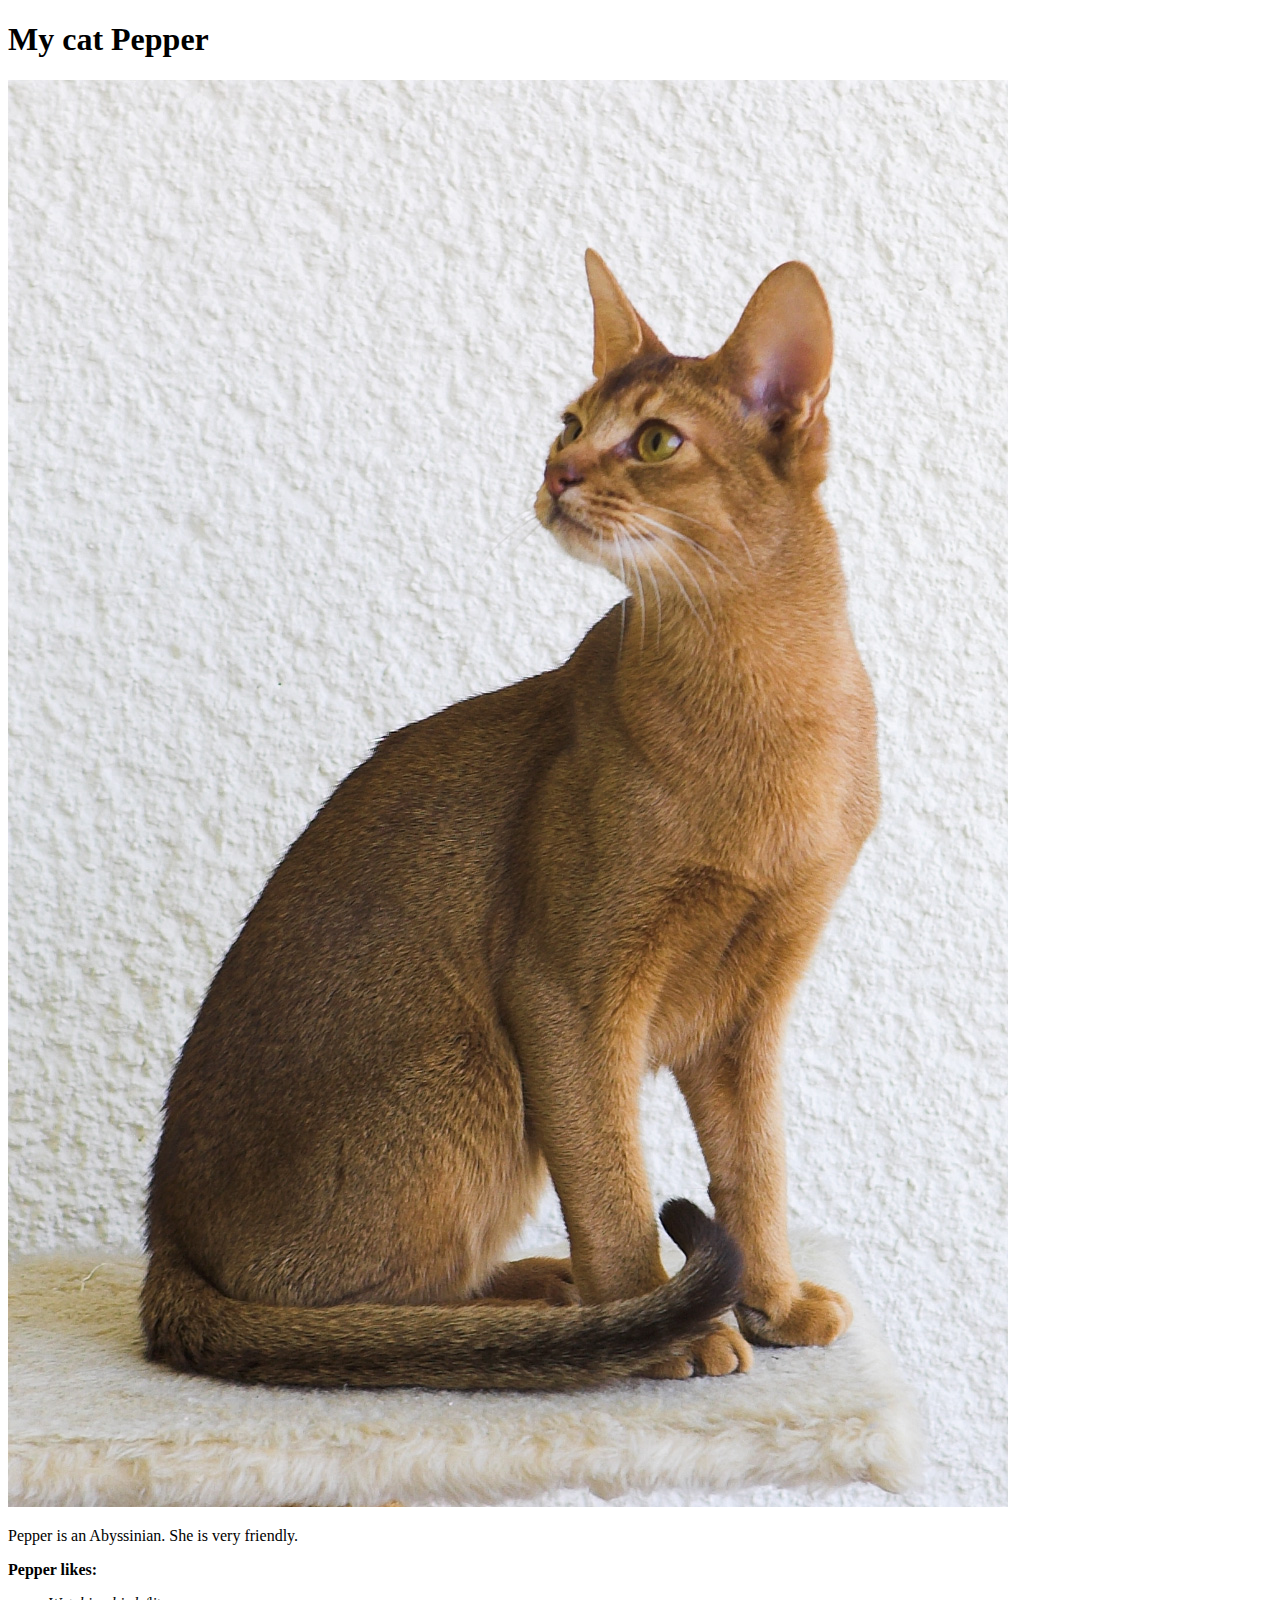
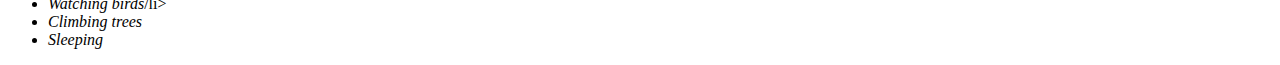
<file: index.html>
<!DOCTYPE html>
<html>
  <head>
    <title>Pet Website</title>
  </head>
  <body>
    <h1>My cat Pepper</h1>
    <img src="img/abyssinian.jpg" alt="picture of abyssinian">
    <p>Pepper is an Abyssinian. She is very friendly.</p>
    <p><strong>Pepper likes:</strong></p>
      <ul>
        <li><em>Watching birds</em>/li>
        <li><em>Climbing trees</em></li>
        <li><em>Sleeping</em></li>
      </ul>
  </body>
</html>
</file>
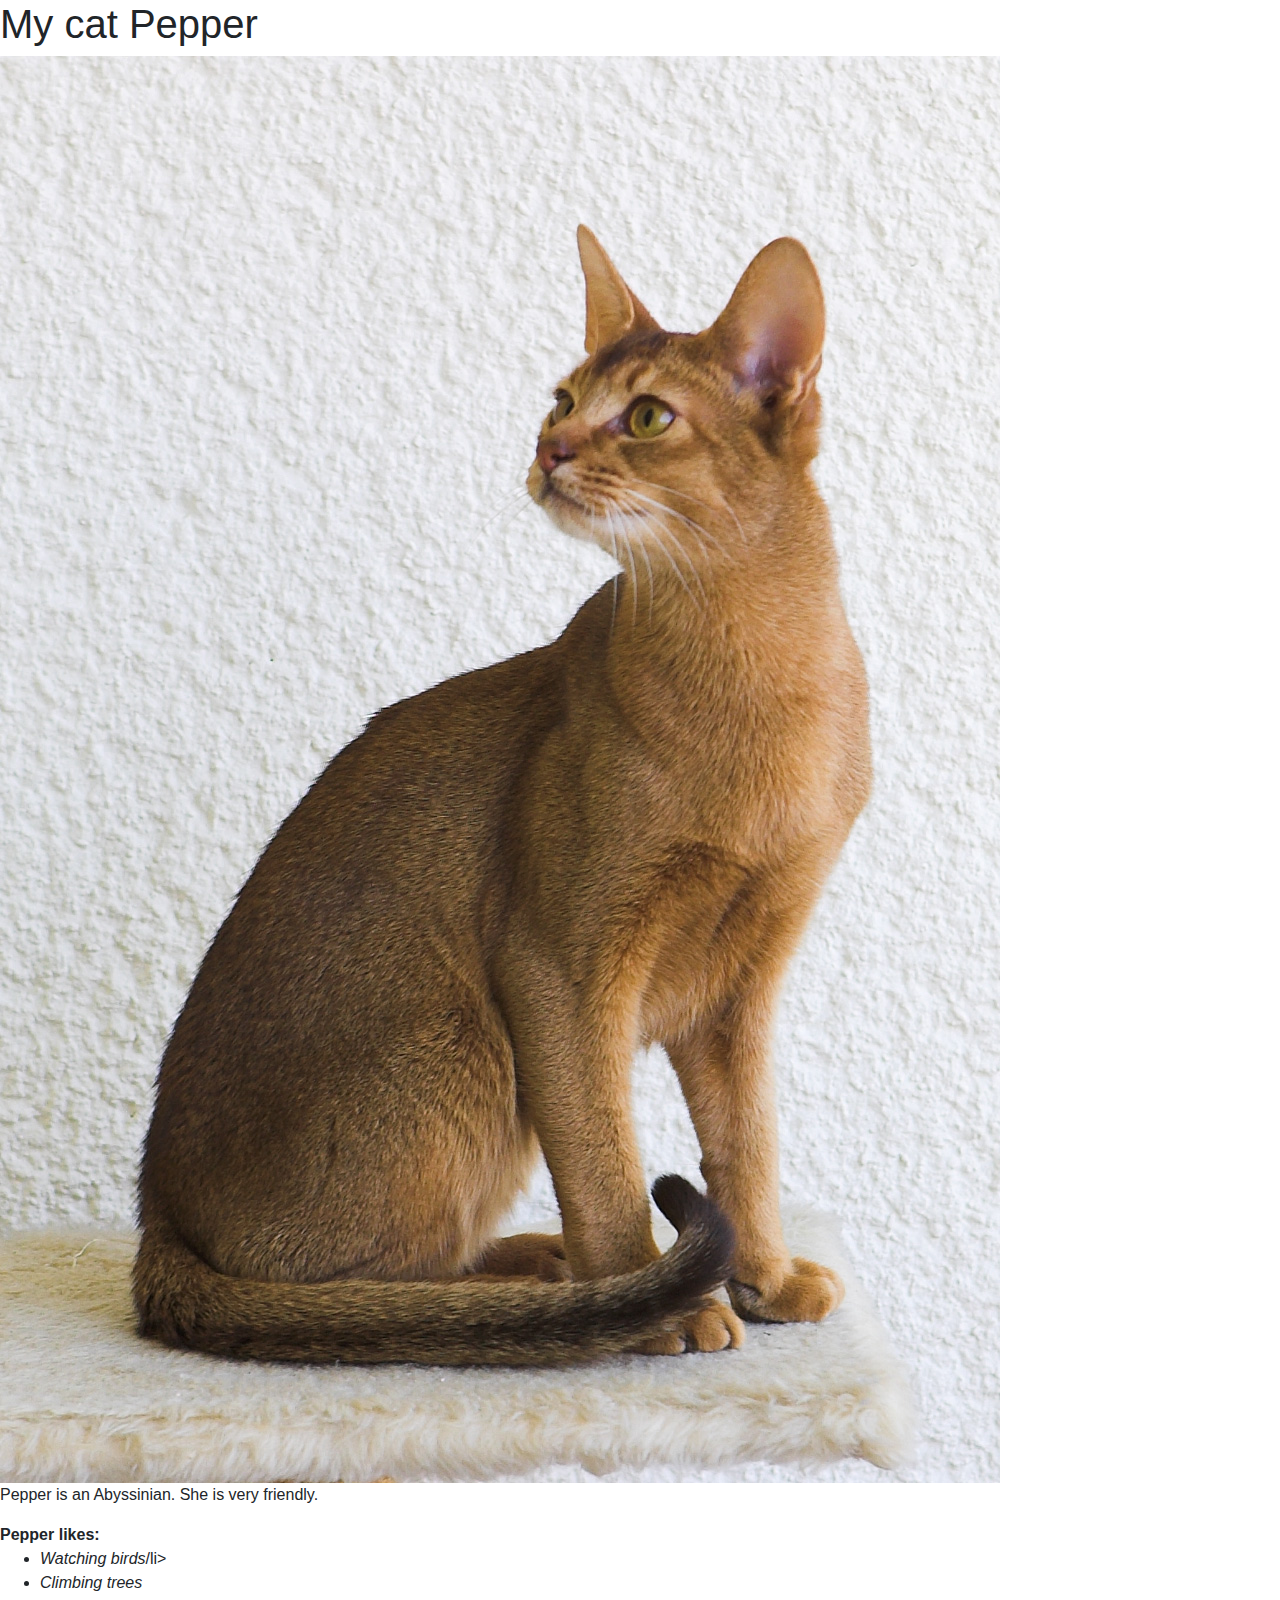
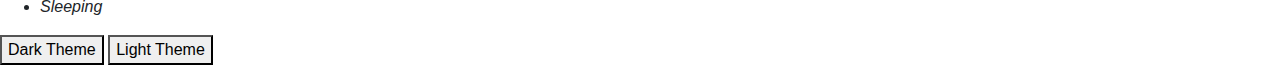
<file: pet-website.html>
<!DOCTYPE html>
<html>
  <head>
    <title>Pet Website</title>
    <link rel="stylesheet" href="css/bootstrap.css">
    <link rel="stylesheet" href="css/styles.css">
    <script type="text/javascript" src="js/jQuery.js">
    </script>
    <script type="text/javascript" src="js/scripts.js">
    </script>

  </head>
  <body>
    <h1>My cat Pepper</h1>
    <img src="img/abyssinian.jpg" alt="picture of abyssinian">

    <div class="toHighlight">

    <p>Pepper is an Abyssinian. She is very friendly.</p>
    <div><strong>Pepper likes:</strong></div>
      <ul>
        <li><em>Watching birds</em>/li>
        <li><em>Climbing trees</em></li>
        <li><em>Sleeping</em></li>
      </ul>

    </div>

    <button type="button" id="dark">Dark Theme</button>
    <button type="button" id="light">Light Theme</button>

  </body>
</html>
</file>
<file: css/styles.css>
.dark1 {
  color: white;
  background-color: black;
}

.light1{
  color: black;
  background-color: white;
}

.highlight {
  background-color: yellow;
  border-style: groove;
}

div.toHighlight{
  cursor: pointer;
}
</file>
